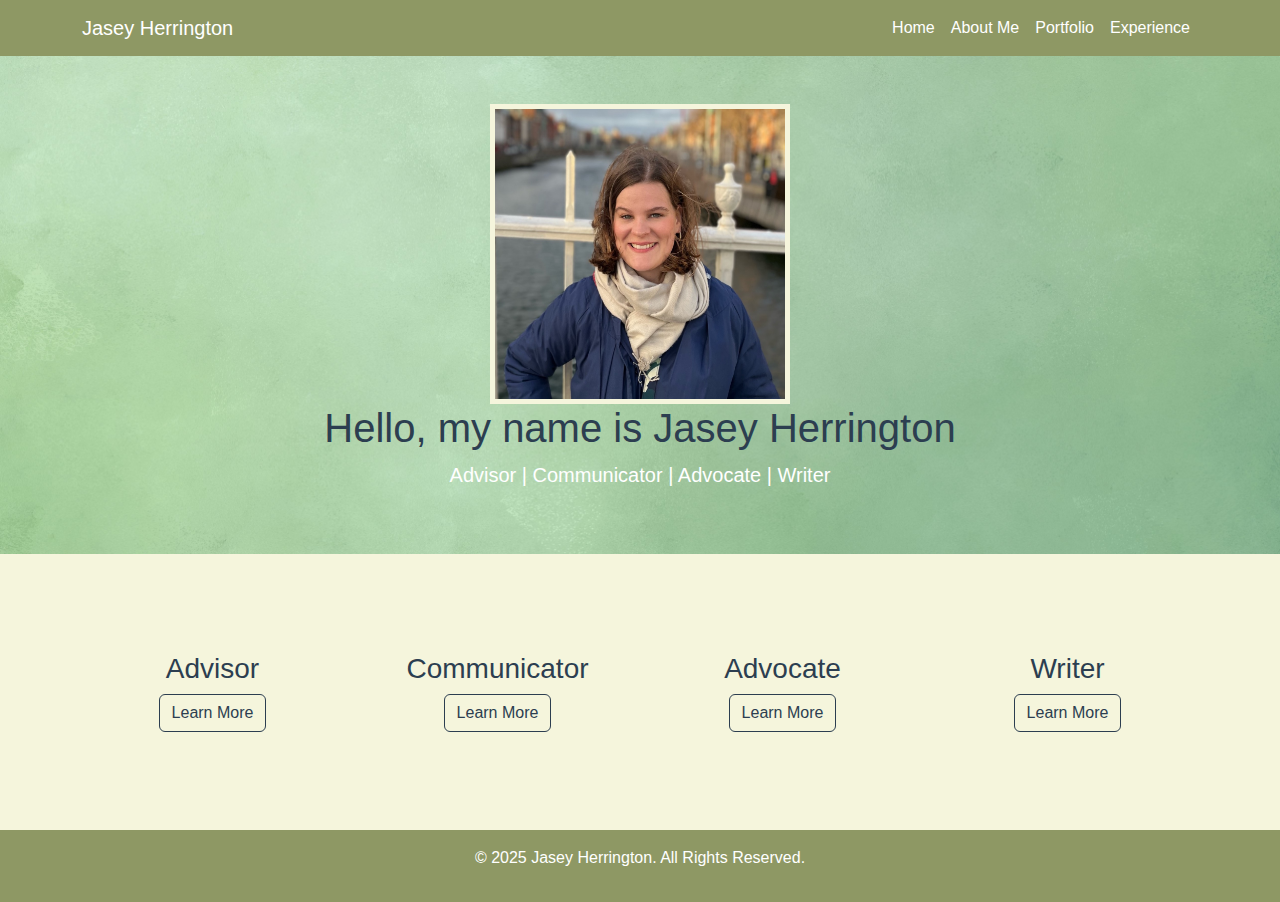
<file: index.html>
<!DOCTYPE html>
<html lang="en">
<head>
    <meta charset="UTF-8">
    <meta name="viewport" content="width=device-width, initial-scale=1.0">
    <title>Jasey Herrington | Home</title>
    <link href="https://cdn.jsdelivr.net/npm/bootstrap@5.3.0/dist/css/bootstrap.min.css" rel="stylesheet">
    <link rel="stylesheet" href="styles.css">
	<link rel="icon" href="images/favicon.png" type="image/x-icon">
</head>
<body>
    <!-- Navbar -->
    <nav class="navbar navbar-expand-lg navbar-light bg-">
        <div class="container">
            <a class="navbar-brand" href="index.html">Jasey Herrington</a>
            <button class="navbar-toggler" type="button" data-bs-toggle="collapse" data-bs-target="#navbarNav">
                <span class="navbar-toggler-icon"></span>
            </button>
            <div class="collapse navbar-collapse" id="navbarNav">
                <ul class="navbar-nav ms-auto">
			<li class="nav-item"><a class="nav-link" href="index.html">Home</a></li>
                    <li class="nav-item"><a class="nav-link" href="about.html">About Me</a></li>
                    <li class="nav-item"><a class="nav-link" href="portfolio.html">Portfolio</a></li>
                    <li class="nav-item"><a class="nav-link" href="experience.html">Experience</a></li>
                </ul>
            </div>
        </div>
    </nav>
    
    <!-- Hero Section -->
    <header class="hero text-center py-5" style="background-image: url('images/lightgreen.jpeg'); background-size: cover; color: white;">
    <div class="container">
        <img src="images/portrait.jpeg" alt="Professional Headshot" width="300" height="300" class="square">
        <h1>Hello, my name is Jasey Herrington</h1>
        <p class="lead"> Advisor | Communicator | Advocate | Writer</p>
    </div>
</header>
    
    <!-- Roles Section -->
    <section class="container my-5">
        <div class="row text-center">
            <div class="col-md-3">
                <h3>Advisor</h3>
                <a href="experience.html" class="btn btn-outline-dark">Learn More</a>
            </div>
            <div class="col-md-3">
                <h3>Communicator</h3>
                <a href="portfolio.html" class="btn btn-outline-dark">Learn More</a>
            </div>
            <div class="col-md-3">
                <h3>Advocate</h3>
                <a href="portfolio.html" class="btn btn-outline-dark">Learn More</a>
            </div>
            <div class="col-md-3">
                <h3>Writer</h3>
                <a href="portfolio.html" class="btn btn-outline-dark">Learn More</a>
            </div>
        </div>
    </section>
    
    <!-- Footer -->
    <footer class="text-center py-3 bg-">
        <p>&copy; 2025 Jasey Herrington. All Rights Reserved.</p>
    </footer>
    
    <script src="https://cdn.jsdelivr.net/npm/bootstrap@5.3.0/dist/js/bootstrap.bundle.min.js"></script>
</body>
</html>
</file>
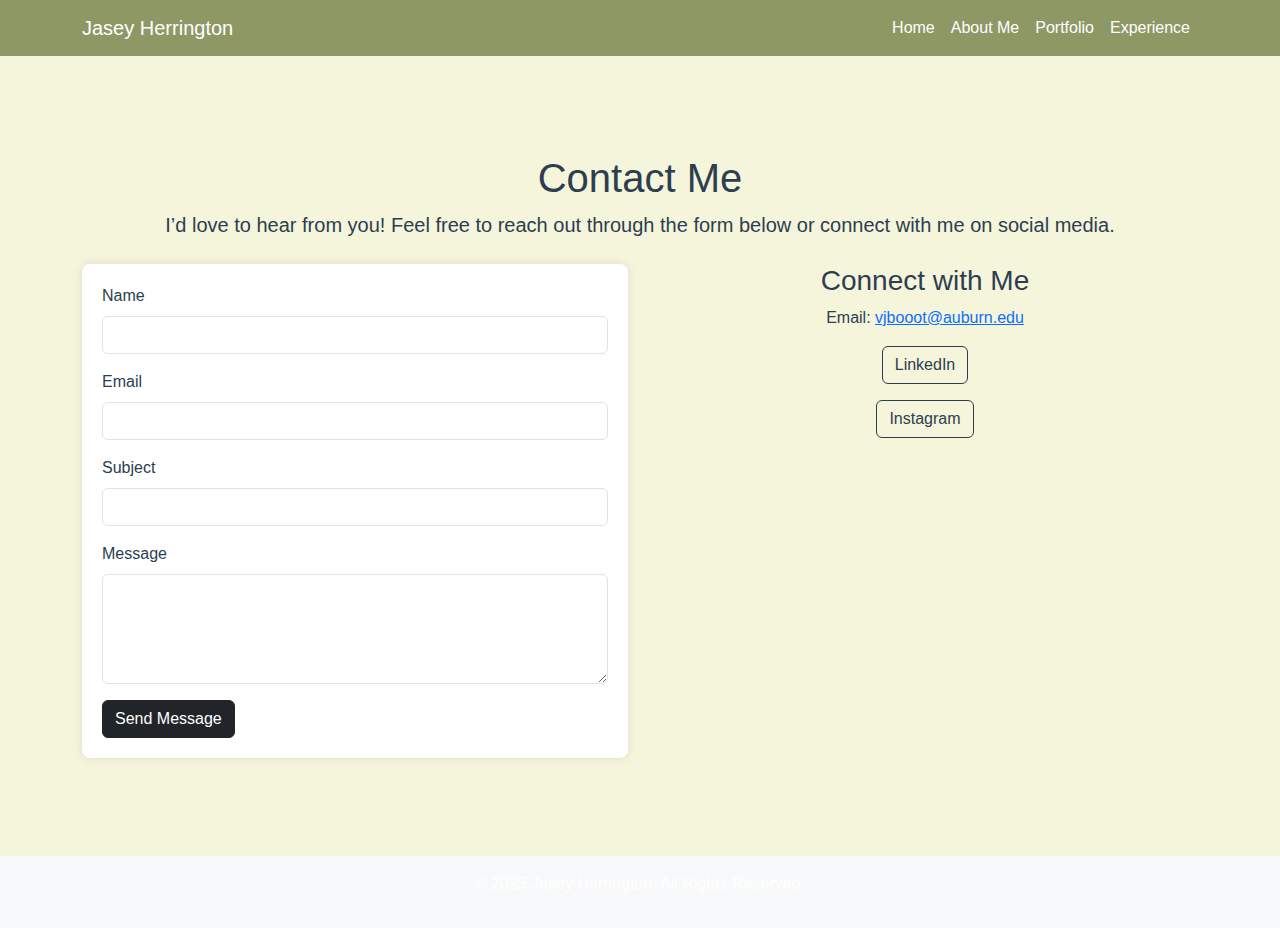
<file: contactme.html>
<!DOCTYPE html>
<html lang="en">
<head>
    <meta charset="UTF-8">
    <meta name="viewport" content="width=device-width, initial-scale=1.0">
    <title>Jasey Herrington | Contact</title>
    <link href="https://cdn.jsdelivr.net/npm/bootstrap@5.3.0/dist/css/bootstrap.min.css" rel="stylesheet">
    <link rel="stylesheet" href="styles.css">
</head>
<body>
    <!-- Navbar -->
    <nav class="navbar navbar-expand-lg navbar-light bg-light">
        <div class="container">
            <a class="navbar-brand" href="index.html">Jasey Herrington</a>
            <button class="navbar-toggler" type="button" data-bs-toggle="collapse" data-bs-target="#navbarNav">
                <span class="navbar-toggler-icon"></span>
            </button>
            <div class="collapse navbar-collapse" id="navbarNav">
                <ul class="navbar-nav ms-auto">
                    <li class="nav-item"><a class="nav-link" href="index.html">Home</a></li>
                    <li class="nav-item"><a class="nav-link" href="about.html">About Me</a></li>
                    <li class="nav-item"><a class="nav-link" href="portfolio.html">Portfolio</a></li>
                    <li class="nav-item"><a class="nav-link" href="experience.html">Experience</a></li>
                </ul>
            </div>
        </div>
    </nav>
    
    <!-- Contact Section -->
    <section class="container my-5">
        <div class="text-center mb-4">
            <h1>Contact Me</h1>
            <p class="lead">I’d love to hear from you! Feel free to reach out through the form below or connect with me on social media.</p>
        </div>
        <div class="row">
            <div class="col-md-6">
                <form>
                    <div class="mb-3">
                        <label for="name" class="form-label">Name</label>
                        <input type="text" class="form-control" id="name" required>
                    </div>
                    <div class="mb-3">
                        <label for="email" class="form-label">Email</label>
                        <input type="email" class="form-control" id="email" required>
                    </div>
                    <div class="mb-3">
                        <label for="subject" class="form-label">Subject</label>
                        <input type="text" class="form-control" id="subject">
                    </div>
                    <div class="mb-3">
                        <label for="message" class="form-label">Message</label>
                        <textarea class="form-control" id="message" rows="4" required></textarea>
                    </div>
                    <button type="submit" class="btn btn-dark">Send Message</button>
                </form>
            </div>
            <div class="col-md-6 text-center">
                <h3>Connect with Me</h3>
                <p>Email: <a href="mailto:vjb0004@auburn.edu">vjbooot@auburn.edu</a></p>
                <p><a href="#" class="btn btn-outline-dark">LinkedIn</a></p>
                <p><a href="#" class="btn btn-outline-dark">Instagram</a></p>
            </div>
        </div>
    </section>
    
    <!-- Footer -->
    <footer class="text-center py-3 bg-light">
        <p>&copy; 2025 Jasey Herrington. All Rights Reserved.</p>
    </footer>
    
    <script src="https://cdn.jsdelivr.net/npm/bootstrap@5.3.0/dist/js/bootstrap.bundle.min.js"></script>
</body>
</html>
</file>
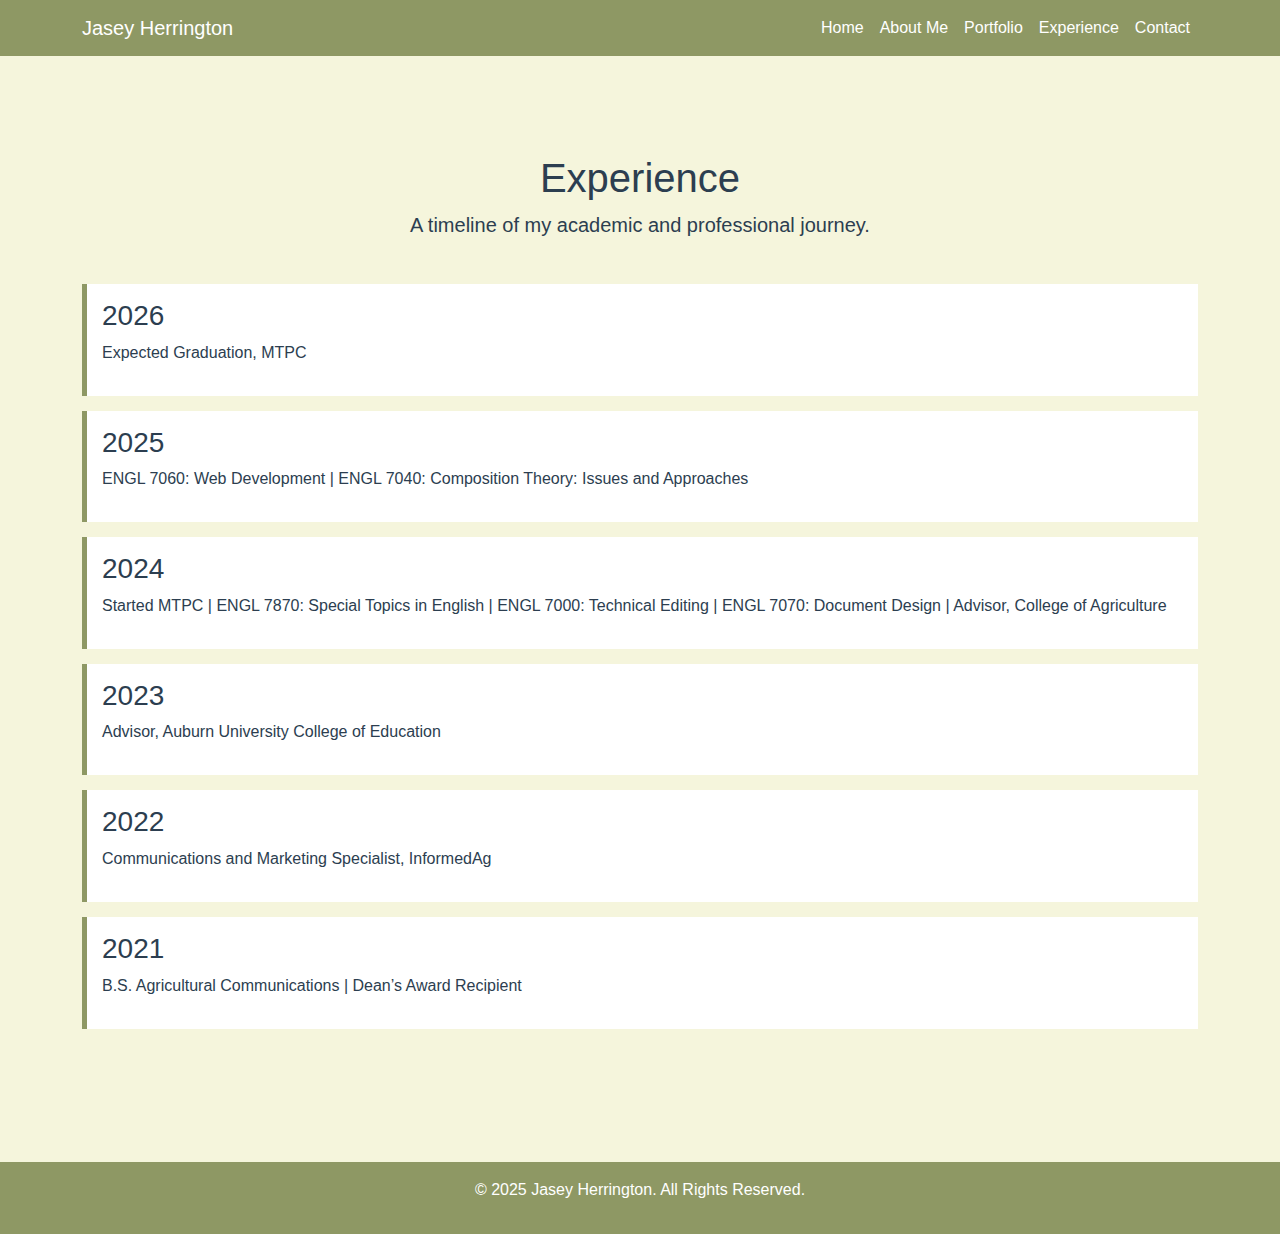
<file: experience.html>
<!DOCTYPE html>
<html lang="en">
<head>
    <meta charset="UTF-8">
    <meta name="viewport" content="width=device-width, initial-scale=1.0">
    <title>Jasey Herrington | Experience</title>
    <link href="https://cdn.jsdelivr.net/npm/bootstrap@5.3.0/dist/css/bootstrap.min.css" rel="stylesheet">
    <link rel="stylesheet" href="styles.css">
</head>
<body>
    <!-- Navbar -->
    <nav class="navbar navbar-expand-lg navbar-light bg-">
        <div class="container">
            <a class="navbar-brand" href="index.html">Jasey Herrington</a>
            <button class="navbar-toggler" type="button" data-bs-toggle="collapse" data-bs-target="#navbarNav">
                <span class="navbar-toggler-icon"></span>
            </button>
            <div class="collapse navbar-collapse" id="navbarNav">
                <ul class="navbar-nav ms-auto">
                    <li class="nav-item"><a class="nav-link" href="index.html">Home</a></li>
                    <li class="nav-item"><a class="nav-link" href="about.html">About Me</a></li>
                    <li class="nav-item"><a class="nav-link" href="portfolio.html">Portfolio</a></li>
					<li class="nav-item"><a class="nav-link" href="experience.html">Experience</a></li>
                    <li class="nav-item"><a class="nav-link" href="contact.html">Contact</a></li>
                </ul>
            </div>
        </div>
    </nav>
    
    <!-- Experience Timeline -->
    <section class="container my-5">
        <div class="text-center mb-4">
            <h1>Experience</h1>
            <p class="lead">A timeline of my academic and professional journey.</p>
        </div>
        <div class="timeline">
            <div class="timeline-item">
                <h3>2026</h3>
                <p>Expected Graduation, MTPC</p>
            </div>
            <div class="timeline-item">
                <h3>2025</h3>
                <p>ENGL 7060: Web Development | ENGL 7040: Composition Theory: Issues and Approaches</p>
            </div>
            <div class="timeline-item">
                <h3>2024</h3>
                <p>Started MTPC | ENGL 7870: Special Topics in English | ENGL 7000: Technical Editing | ENGL 7070: Document Design | Advisor, College of Agriculture </p>
            </div>
            <div class="timeline-item">
                <h3>2023</h3>
                <p>Advisor, Auburn University College of Education</p>
            </div>
            <div class="timeline-item">
                <h3>2022</h3>
                <p>Communications and Marketing Specialist, InformedAg</p>
            </div>
            <div class="timeline-item">
                <h3>2021</h3>
                <p>B.S. Agricultural Communications | Dean’s Award Recipient</p>
            </div>
        </div>
    </section>
    
    <!-- Footer -->
    <footer class="text-center py-3 bg-blue">
        <p>&copy; 2025 Jasey Herrington. All Rights Reserved.</p>
    </footer>
    
    <script src="https://cdn.jsdelivr.net/npm/bootstrap@5.3.0/dist/js/bootstrap.bundle.min.js"></script>
</body>
</html>
</file>
<file: styles.css>
/* General Styles */
body {
    font-family: "geneo-std", sans-serif;
    font-weight: 400;
    font-style: normal;
    background-color: #F5F5DC; /* Cream background */
    color: #2C3E50; /* Dark text */
}

.navbar {
    background-color: #8E9864 !important; /* Sage Green */
}

.navbar-brand, .nav-link {
    color: #FFFFFF !important;
}

.navbar-nav .nav-link:hover {
    color: #D4E157 !important; /* Accent color */
}

/* Hero Section */
.hero {
    background-color: #8E9864; /* Sage Green */
    color: white;
    padding: 50px 0;
}

.hero img {
    border: 5px solid #F5F5DC; /* Cream border */
}

/* Sections */
section {
    padding: 50px 0;
}

h1, h3 {
    color: #2C3E50; /* Dark Green */
}

.btn-outline-dark {
    border-color: #2C3E50;
    color: #2C3E50;
}

.btn-outline-dark:hover {
    background-color: #2C3E50;
    color: white;
}

/* Timeline (Experience Page) */
.timeline {
    position: relative;
    padding: 20px 0;
}

.timeline-item {
    background: white;
    padding: 15px;
    border-left: 5px solid #8E9864;
    margin-bottom: 15px;
}

/* Contact Page */
form {
    background: white;
    padding: 20px;
    border-radius: 8px;
    box-shadow: 0 0 10px rgba(0, 0, 0, 0.1);
}

footer {
    background-color: #8E9864;
    color: white;
    padding: 10px 0;
}
</file>
